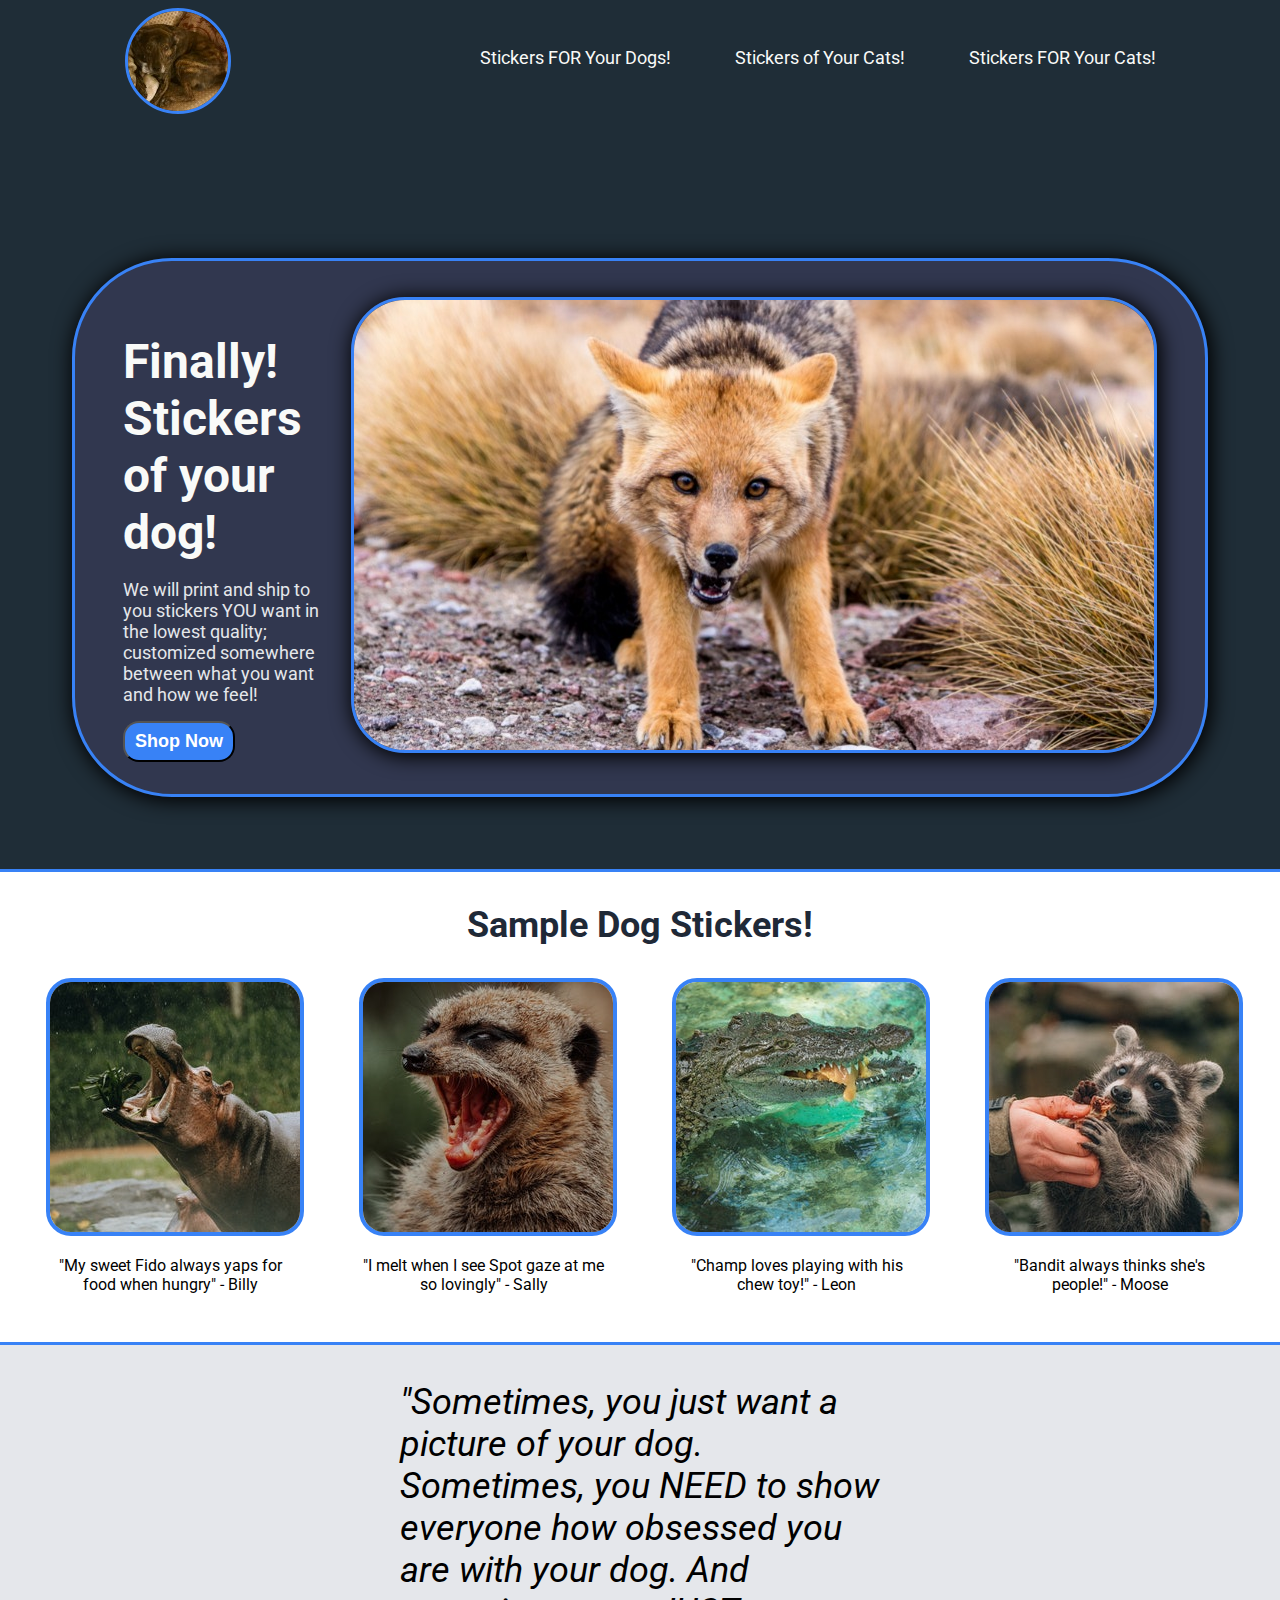
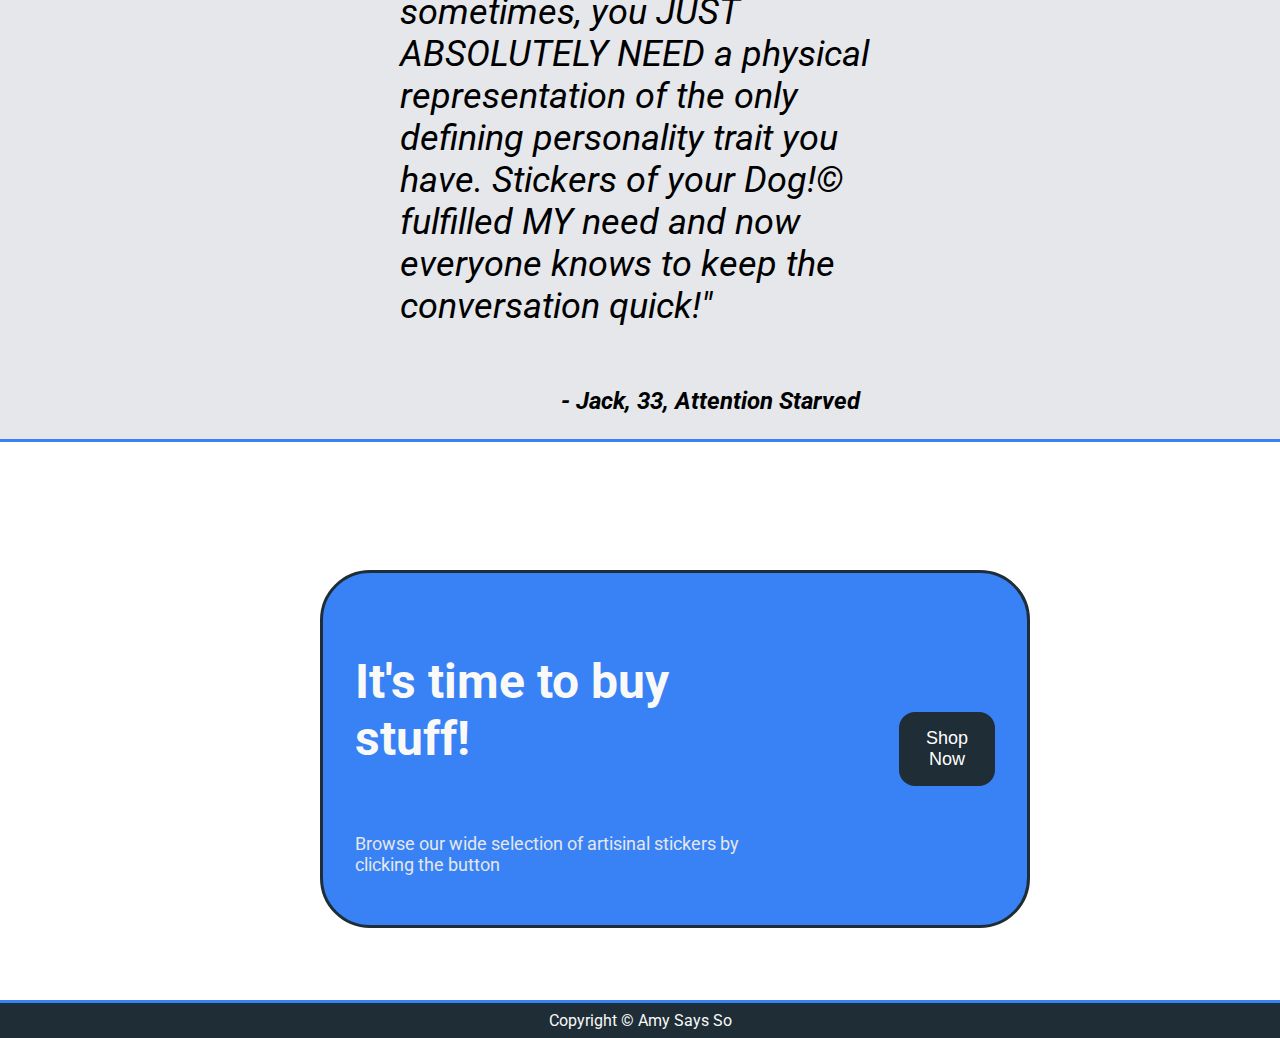
<file: index.html>
<!DOCTYPE html>
<html lang="en">

<head>
    <meta charset="UTF-8">
    <meta http-equiv="X-UA-Compatible" content="IE=edge">
    <meta name="viewport" content="width=device-width, initial-scale=1.0">
    <title>Stickers of Your Dog!</title>
    <link rel="stylesheet" href="style.css">
</head>

<body>
    <div class="container">
        <header class="header">
            <!--logo and top links here-->
            <nav>
                <div class="nav-logo">
                    <img src="Lolly1.jpg" class="lolly">
                </div>
                <div class="nav-links">
                    <ul>
                        <!--nav bar links-->
                        <li><a href="index2/index2.html" target="_blank">Stickers FOR Your Dogs!</a></li>
                        <li><a href="index3/index3.html" target="_blank">Stickers of Your Cats!</a></li>
                        <li><a href="index4/index4.html" target="_blank">Stickers FOR Your Cats!</a></li>
                    </ul>
                </div>
                
               
            </nav>

        </header>
        <main class="page-main">
            <!--all the catchy info and images-->
            <div class="box hero">
                <div class="hero-box">
                                    <!--top of page under header. First text and button-->
                <div class="hero-item hero-text">
                    <h2>Finally! Stickers of your dog!</h2>
                    <p>We will print and ship to you stickers YOU want in the lowest quality; customized
                        somewhere between what you want and how we feel!</p>
                        <!--meme button. Don't use this code set up later for real stuff-->
                    <a href="https://i.imgur.com/ZE7qF.gif" target="_blank"><button class="hero-item hero-button"><b>Shop
                                Now</b></button></a>
                </div>
                <div class="hero-item hero-picture">
                    <!--first big picture. resizing in css-->
                    <img src="fox.jpeg" class="fox" />
                </div>
                </div>
            </div>
            <div class="box info">
                <!--the "examples" with little blurbs. goal is to align text under image in css-->
                <h2 class="info-title">Sample Dog Stickers!</h2>
                <div class="pics">
                    <div class="pic">
                        <img src="hippo.jpg" alt="hairless dog">
                        <p class="text">"My sweet Fido always yaps for food when hungry" - Billy</p>
                    </div>
                    <div class="pic">
                        <img src="meerkat.jpg" alt="long dog">
                        <p class="text">"I melt when I see Spot gaze at me so lovingly" - Sally</p>
                    </div>
                    <div class="pic">
                        <img src="alligator.jpg" alt="smiling dog">
                        <p class="text">"Champ loves playing with his chew toy!" - Leon</p>
                    </div>
                    <div class="pic">
                        <img src="raccoon.jpg" alt="sneaky dog">
                        <p class="text">"Bandit always thinks she's people!" - Moose</p>
                    </div>
                </div>
            </div>
            <div class="box quote">
                <!--testimonial. quote and signature are separate to practice flex alignment-->
                <p class="quote">"Sometimes, you just want a picture of your dog.
                    Sometimes, you NEED to show everyone how obsessed you are with your dog.
                    And sometimes, you JUST ABSOLUTELY NEED a physical representation of the only
                    defining personality trait you have. Stickers of your Dog!&#169 fulfilled MY need and now
                    everyone knows to keep the conversation quick!"
                </p>
                <p class="quote1"><b>- Jack, 33, Attention Starved</b></p>
            </div>
            <div class="box call">
                <div class="call-box">
                    <!--call to action section here. will have another button. It should have similar css-->
                <div class="call-item call-text">
                    <h3>It's time to buy stuff!</h3>
                    <p>Browse our wide selection of artisinal stickers by clicking the button</p>
                </div>
                <div class="call-item call-button">
                    <!--meme button. Don't use this code set up later for real stuff-->
                    <a href="https://www.youtube.com/watch?v=dQw4w9WgXcQ" target="_blank"><button class="call-item call-button">Shop
                            Now</button></a>
                </div>

                </div>
            </div>


        </main>
        <footer class="footer">
            <!-- add a joke for Amy-->
            Copyright &#169 Amy Says So
        </footer>
    </div>

</body>

</html>
</file>
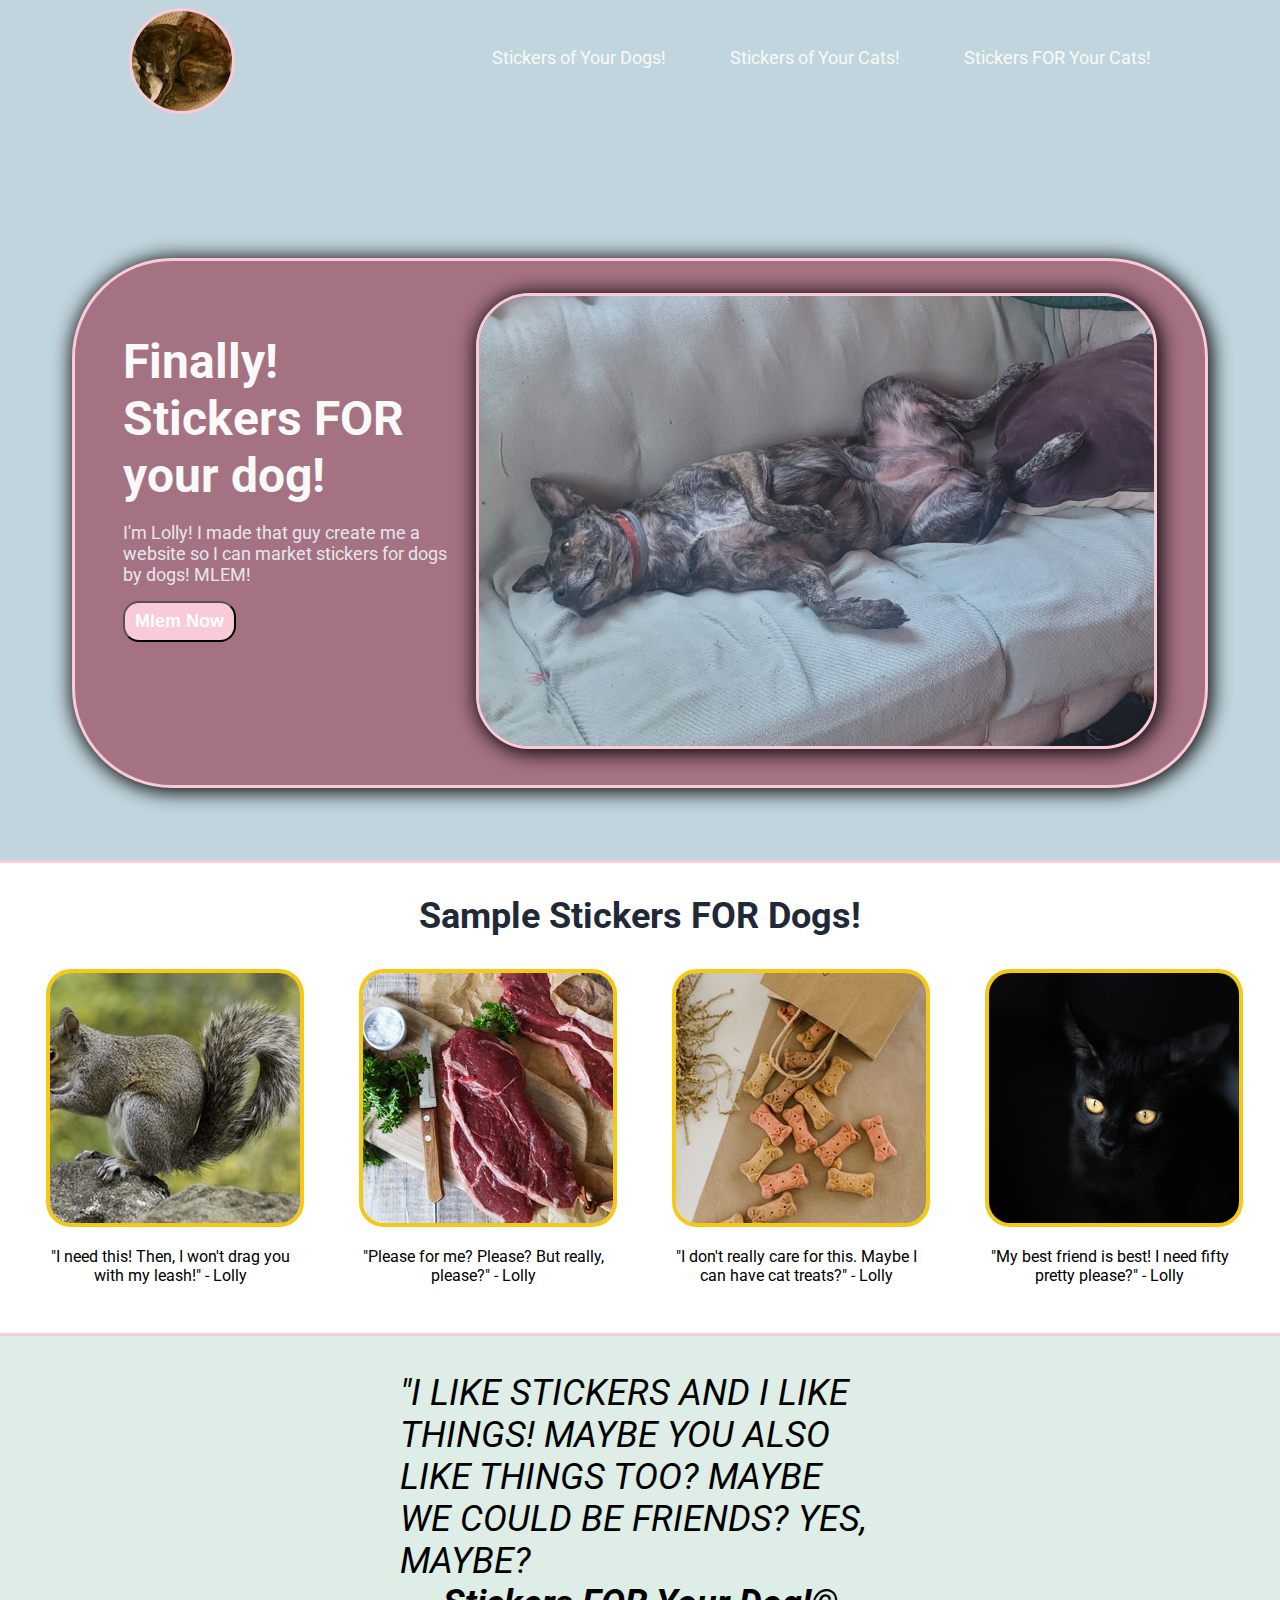
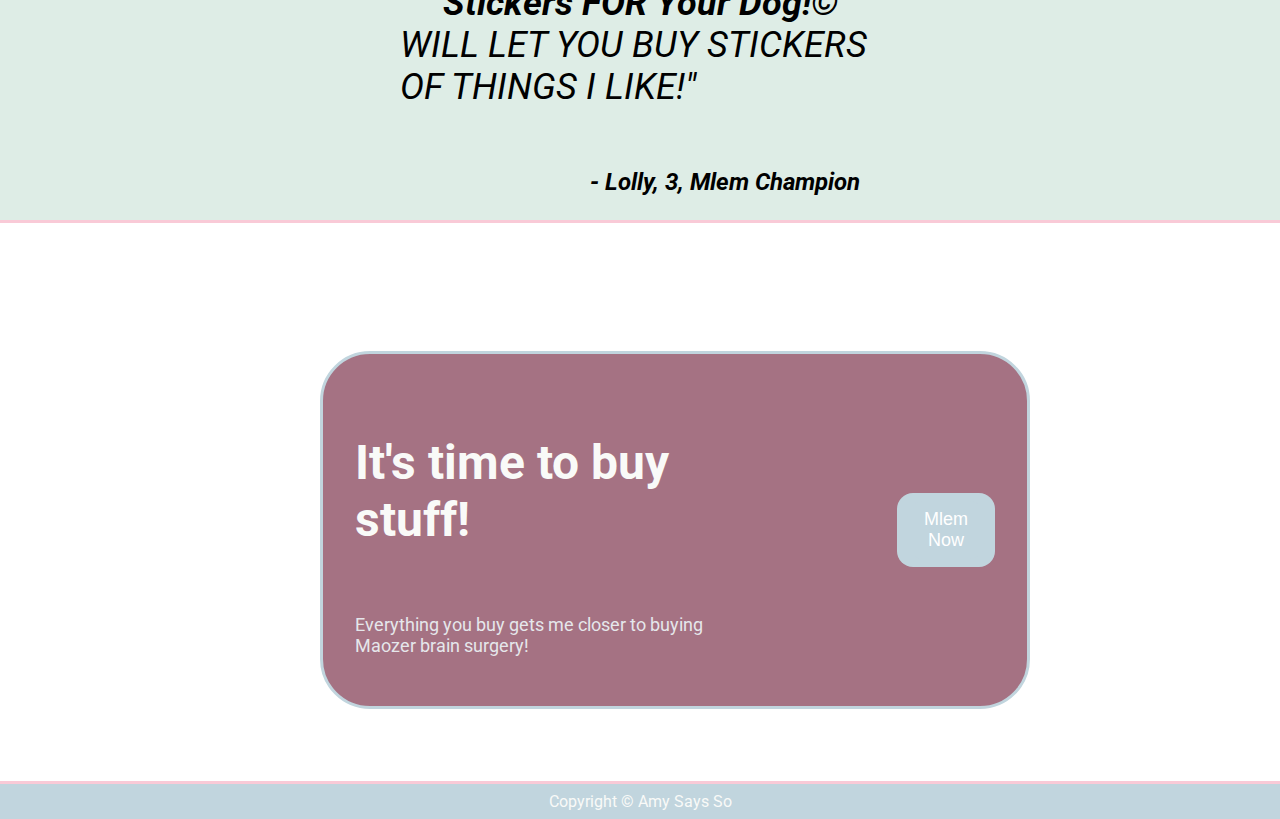
<file: index2/index2.html>
<!DOCTYPE html>
<html lang="en">

<head>
    <meta charset="UTF-8">
    <meta http-equiv="X-UA-Compatible" content="IE=edge">
    <meta name="viewport" content="width=device-width, initial-scale=1.0">
    <title>Stickers FOR Your Dog!</title>
    <link rel="stylesheet" href="style2.css">
</head>

<body>
    <div class="container">
        <header class="header">
            <!--logo and top links here-->
            <nav>
                <div class="nav-logo">
                    <img src="Lolly1.jpg" class="lolly">
                </div>
                <div class="nav-links">
                    <ul>
                        <!--nav bar links-->
                        <li><a href="../index.html" target="_blank">Stickers of Your Dogs!</a></li>
                        <li><a href="../index3/index3.html" target="_blank">Stickers of Your Cats!</a></li>
                        <li><a href="../index4/index4.html" target="_blank">Stickers FOR Your Cats!</a></li>
                    </ul>
                </div>
                
               
            </nav>

        </header>
        <main class="page-main">
            <!--all the catchy info and images-->
            <div class="box hero">
                <div class="hero-box">
                                    <!--top of page under header. First text and button-->
                <div class="hero-item hero-text">
                    <h2>Finally! Stickers FOR your dog!</h2>
                    <p>I'm Lolly! I made that guy create me a website so I can market stickers for dogs by dogs! MLEM!</p>
                        <!--meme button. Don't use this code set up later for real stuff-->
                    <a href="https://i.imgur.com/ZE7qF.gif" target="_blank"><button class="hero-item hero-button"><b>Mlem
                                Now</b></button></a>
                </div>
                <div class="hero-item hero-picture">
                    <!--first big picture. resizing in css-->
                    <img src="Lolly2.jpg" class="Lolly2"/>
                </div>
                </div>
            </div>
            <div class="box info">
                <!--the "examples" with little blurbs. goal is to align text under image in css-->
                <h2 class="info-title">Sample Stickers FOR Dogs!</h2>
                <div class="pics">
                    <div class="pic">
                        <img src="squirrel.jpg" alt="nimble nom">
                        <p class="text">"I need this! Then, I won't drag you with my leash!" - Lolly</p>
                    </div>
                    <div class="pic">
                        <img src="steak.jpg" alt="meaty nom">
                        <p class="text">"Please for me? Please? But really, please?" - Lolly</p>
                    </div>
                    <div class="pic">
                        <img src="treats.jpg" alt="meh nom">
                        <p class="text">"I don't really care for this. Maybe I can have cat treats?" - Lolly</p>
                    </div>
                    <div class="pic">
                        <img src="cat.jpg" alt="fran nom">
                        <p class="text">"My best friend is best! I need fifty pretty please?" - Lolly</p>
                    </div>
                </div>
            </div>
            <div class="box quote">
                <!--testimonial. quote and signature are separate to practice flex alignment-->
                <p class="quote">"I LIKE STICKERS AND I LIKE THINGS! MAYBE YOU ALSO LIKE THINGS TOO? MAYBE WE COULD BE FRIENDS? YES, MAYBE? <b>Stickers FOR Your Dog!&#169</b> WILL LET YOU BUY STICKERS OF THINGS I LIKE!"
                </p>
                <p class="quote1"><b>- Lolly, 3, Mlem Champion</b></p>
            </div>
            <div class="box call">
                <div class="call-box">
                    <!--call to action section here. will have another button. It should have similar css-->
                <div class="call-item call-text">
                    <h3>It's time to buy stuff!</h3>
                    <p>Everything you buy gets me closer to buying Maozer brain surgery!</p>
                </div>
                <div class="call-item call-button">
                    <!--meme button. Don't use this code set up later for real stuff-->
                    <a href="https://www.youtube.com/watch?v=dQw4w9WgXcQ" target="_blank"><button class="call-item call-button">Mlem
                            Now</button></a>
                </div>

                </div>
            </div>


        </main>
        <footer class="footer">
            <!-- add a joke for Amy-->
            Copyright &#169 Amy Says So
        </footer>
    </div>

</body>

</html>
</file>
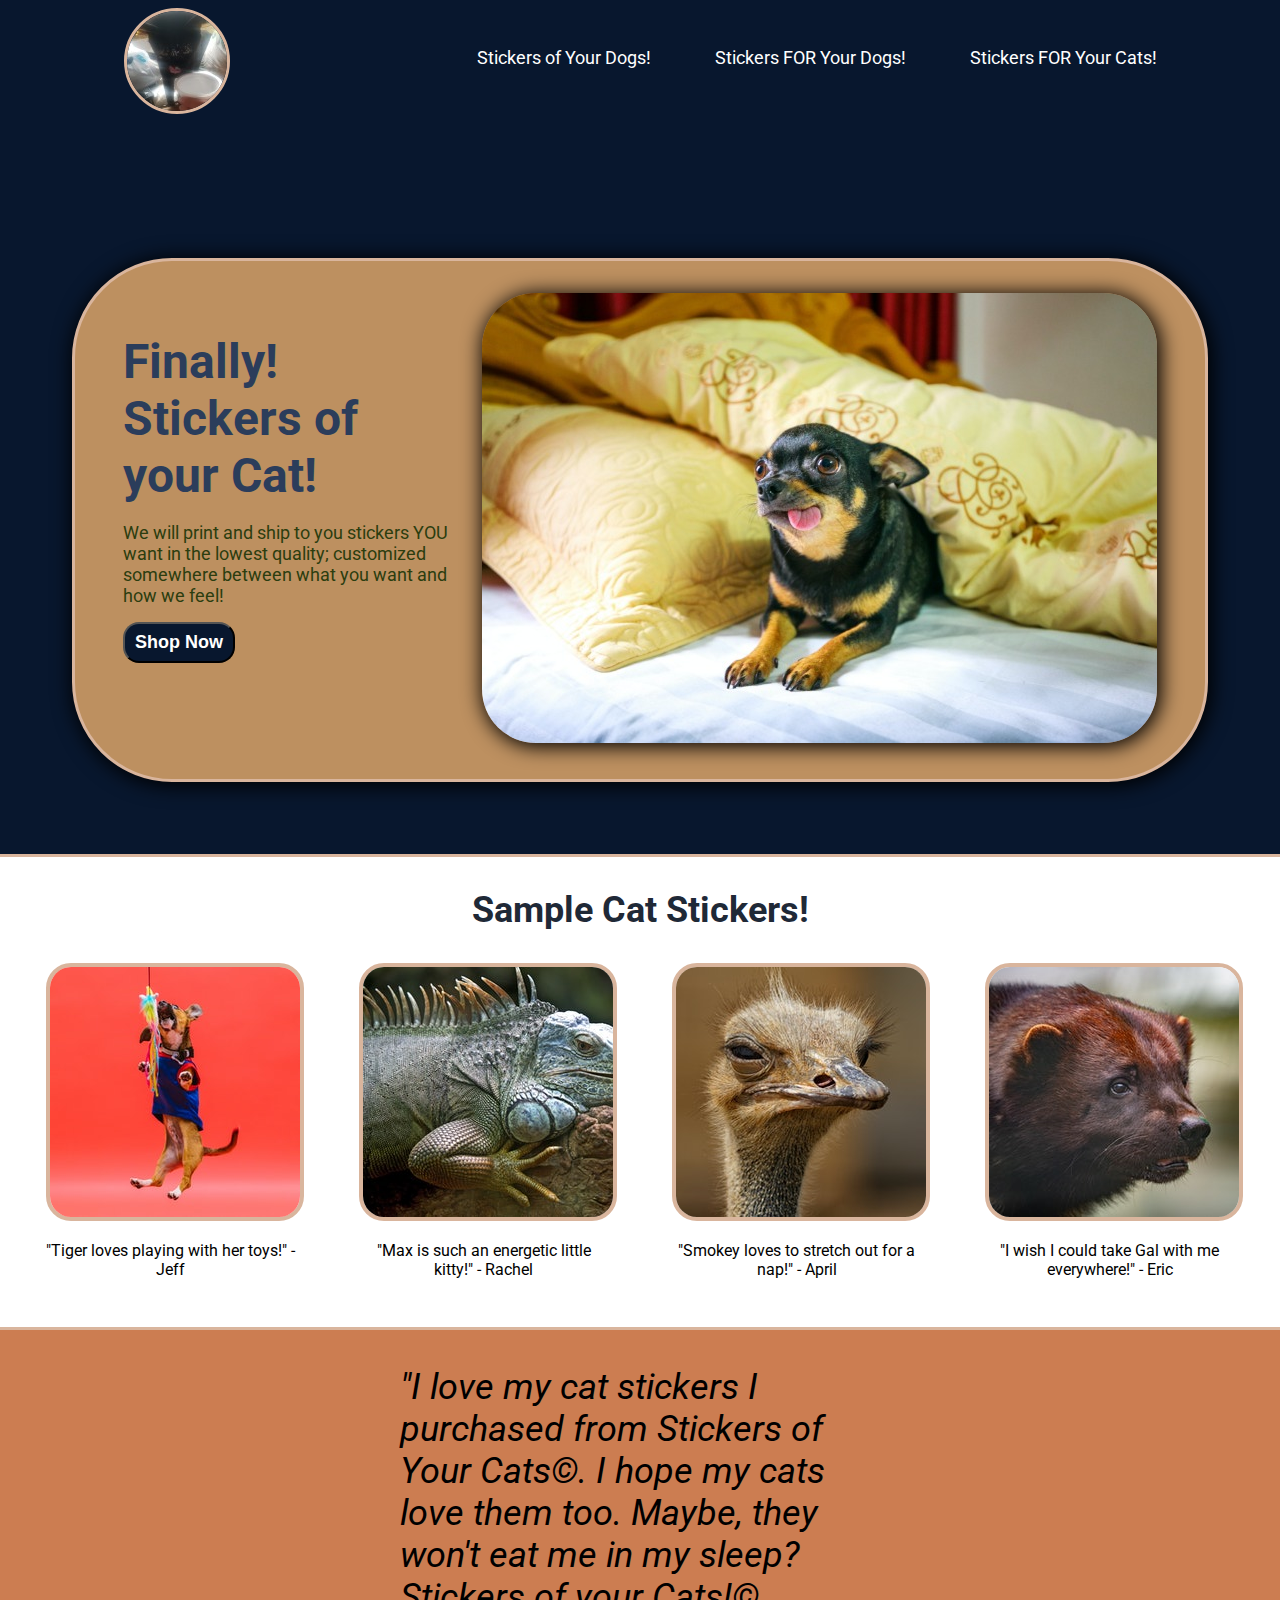
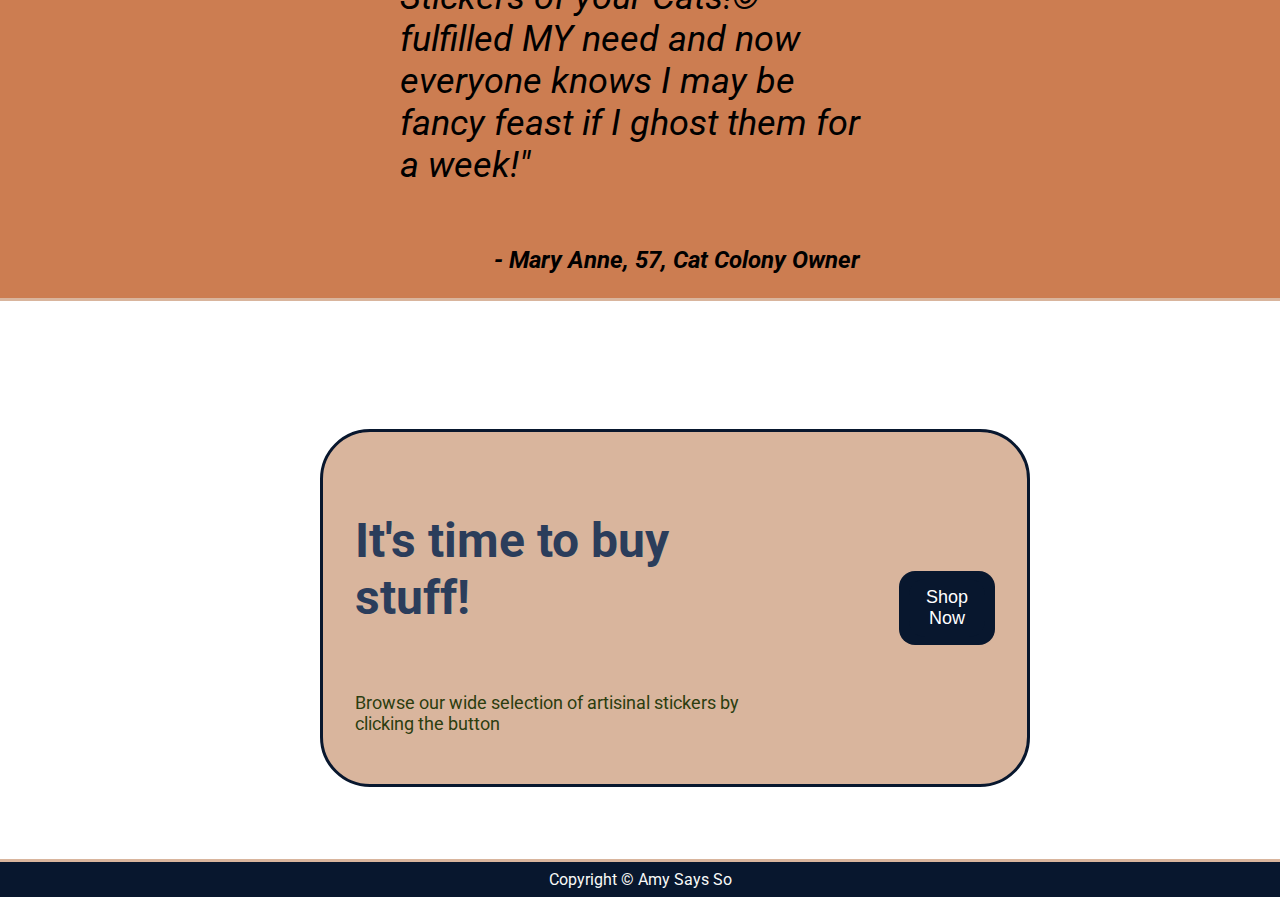
<file: index3/index3.html>
<!DOCTYPE html>
<html lang="en">

<head>
    <meta charset="UTF-8">
    <meta http-equiv="X-UA-Compatible" content="IE=edge">
    <meta name="viewport" content="width=device-width, initial-scale=1.0">
    <title>Stickers of Your Cat!</title>
    <link rel="stylesheet" href="style3.css">
</head>

<body>
    <div class="container">
        <header class="header">
            <!--logo and top links here-->
            <nav>
                <div class="nav-logo">
                    <img src="mao.jpg" class="maozer">
                </div>
                <div class="nav-links">
                    <ul>
                        <!--nav bar links-->
                        <li><a href="../index.html" target="_blank">Stickers of Your Dogs!</a></li>
                        <li><a href="../index2/index2.html" target="_blank">Stickers FOR Your Dogs!</a></li>
                        <li><a href="../index4/index4.html" target="_blank">Stickers FOR Your Cats!</a></li>
                    </ul>
                </div>
                
               
            </nav>

        </header>
        <main class="page-main">
            <!--all the catchy info and images-->
            <div class="box hero">
                <div class="hero-box">
                                    <!--top of page under header. First text and button-->
                <div class="hero-item hero-text">
                    <h2>Finally! Stickers of your Cat!</h2>
                    <p>We will print and ship to you stickers YOU want in the lowest quality; customized
                        somewhere between what you want and how we feel!</p>
                        <!--meme button. Don't use this code set up later for real stuff-->
                    <a href="https://i.imgur.com/ZE7qF.gif" target="_blank"><button class="hero-item hero-button"><b>Shop
                                Now</b></button></a>
                </div>
                <div class="hero-item hero-picture">
                    <!--first big picture. resizing in css-->
                    <img src="pup.jpg" class="pup" />
                </div>
                </div>
            </div>
            <div class="box info">
                <!--the "examples" with little blurbs. goal is to align text under image in css-->
                <h2 class="info-title">Sample Cat Stickers!</h2>
                <div class="pics">
                    <div class="pic">
                        <img src="dog.jpg" alt="hairless cat">
                        <p class="text">"Tiger loves playing with her toys!" - Jeff</p>
                    </div>
                    <div class="pic">
                        <img src="iguana.jpg" alt="long cat">
                        <p class="text">"Max is such an energetic little kitty!" - Rachel</p>
                    </div>
                    <div class="pic">
                        <img src="ostrich.jpg" alt="smiling cat">
                        <p class="text">"Smokey loves to stretch out for a nap!" - April</p>
                    </div>
                    <div class="pic">
                        <img src="wolverine.jpg" alt="sneaky cat">
                        <p class="text">"I wish I could take Gal with me everywhere!" - Eric</p>
                    </div>
                </div>
            </div>
            <div class="box quote">
                <!--testimonial. quote and signature are separate to practice flex alignment-->
                <p class="quote">"I love my cat stickers I purchased from Stickers of Your Cats&#169. I hope my cats love them too. Maybe, they won't eat me in my sleep? Stickers of your Cats!&#169 fulfilled MY need and now
                    everyone knows I may be fancy feast if I ghost them for a week!"
                </p>
                <p class="quote1"><b>- Mary Anne, 57, Cat Colony Owner</b></p>
            </div>
            <div class="box call">
                <div class="call-box">
                    <!--call to action section here. will have another button. It should have similar css-->
                <div class="call-item call-text">
                    <h3>It's time to buy stuff!</h3>
                    <p>Browse our wide selection of artisinal stickers by clicking the button</p>
                </div>
                <div class="call-item call-button">
                    <!--meme button. Don't use this code set up later for real stuff-->
                    <a href="https://www.youtube.com/watch?v=dQw4w9WgXcQ" target="_blank"><button class="call-item call-button">Shop
                            Now</button></a>
                </div>

                </div>
            </div>


        </main>
        <footer class="footer">
            <!-- add a joke for Amy-->
            Copyright &#169 Amy Says So
        </footer>
    </div>

</body>

</html>
</file>
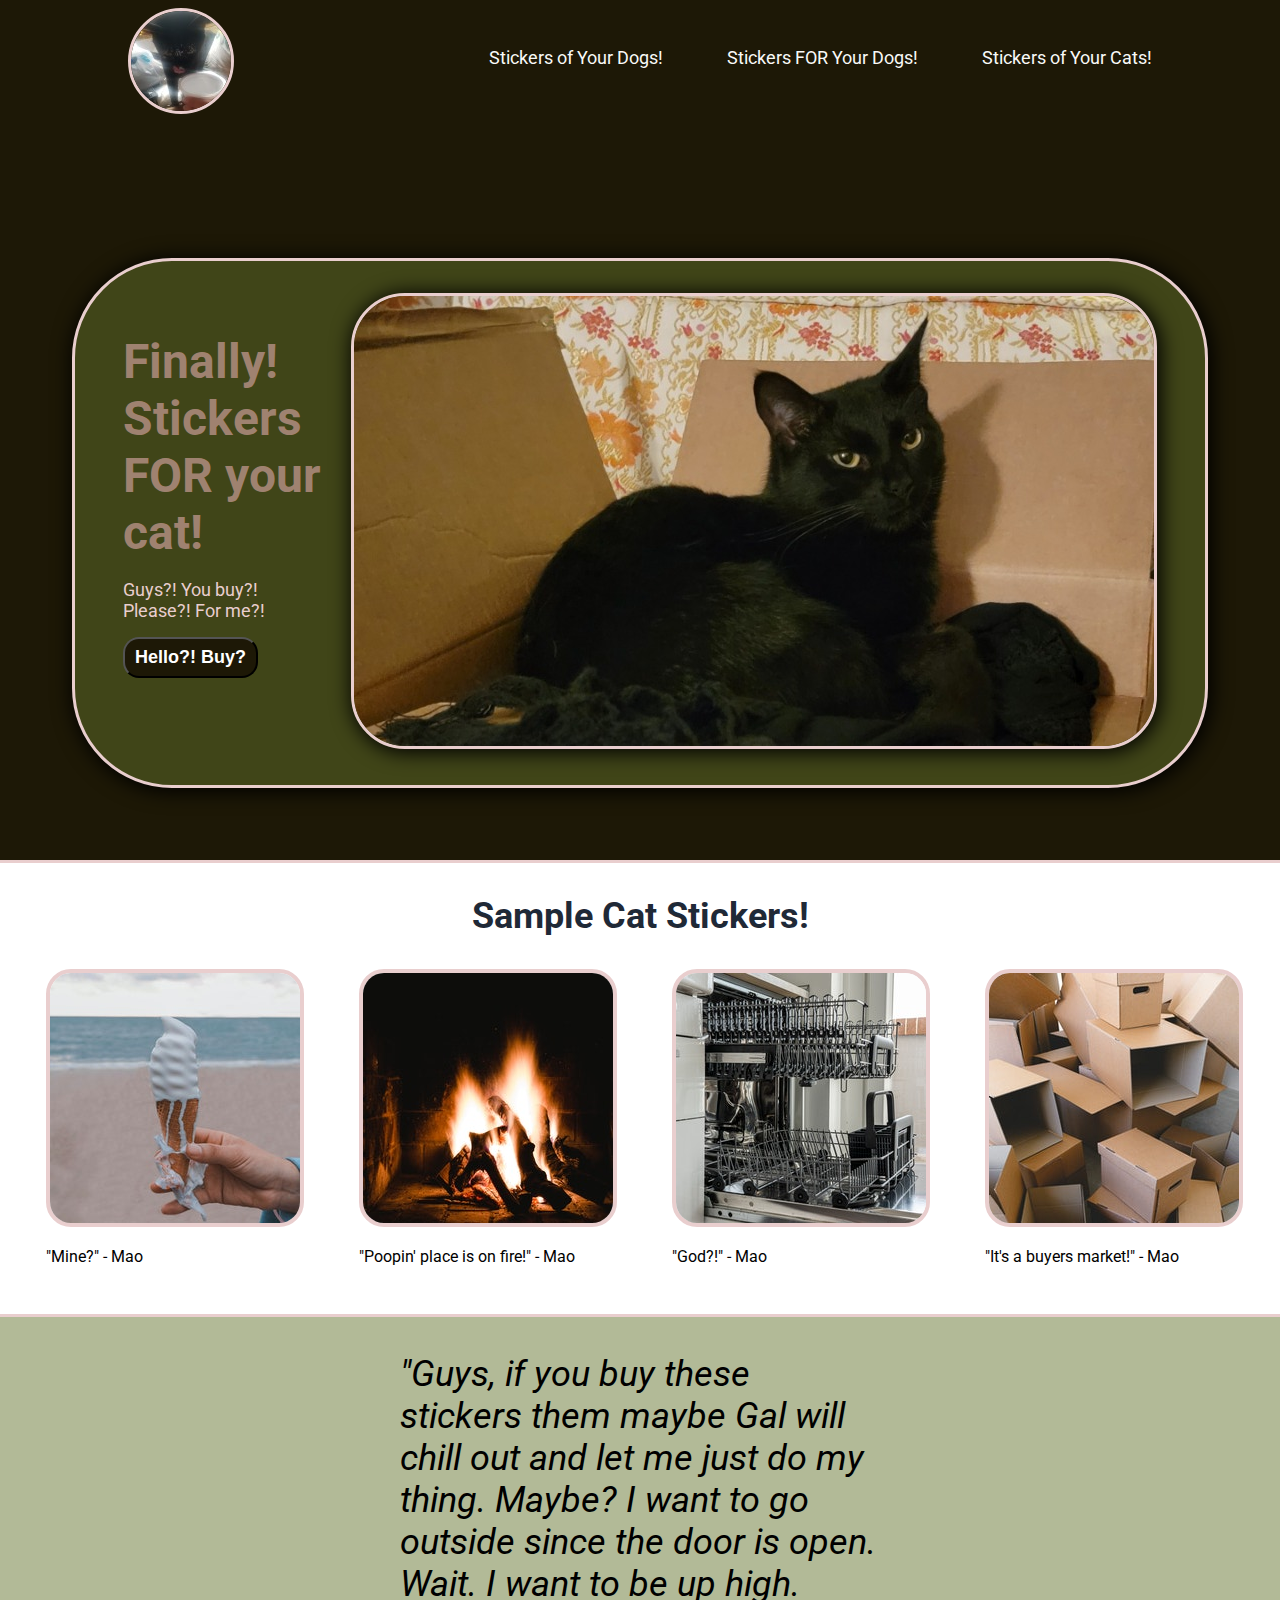
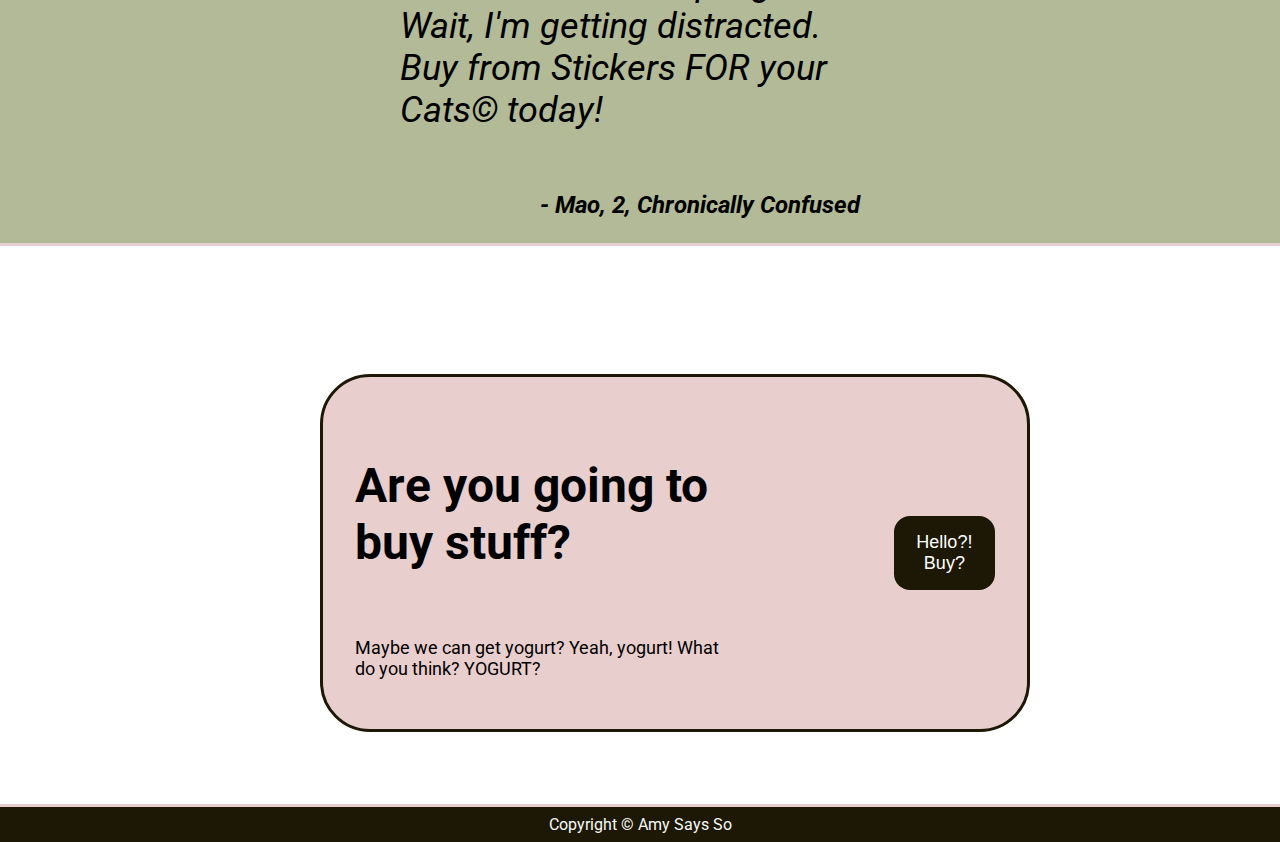
<file: index4/index4.html>
<!DOCTYPE html>
<html lang="en">

<head>
    <meta charset="UTF-8">
    <meta http-equiv="X-UA-Compatible" content="IE=edge">
    <meta name="viewport" content="width=device-width, initial-scale=1.0">
    <title>Stickers FOR Your Cats!</title>
    <link rel="stylesheet" href="style4.css">
</head>

<body>
    <div class="container">
        <header class="header">
            <!--logo and top links here-->
            <nav>
                <div class="nav-logo">
                    <img src="mao.jpg" class="mao">
                </div>
                <div class="nav-links">
                    <ul>
                        <!--nav bar links-->
                        <li><a href="../index.html" target="_blank">Stickers of Your Dogs!</a></li>
                        <li><a href="../index2.index2.html" target="_blank">Stickers FOR Your Dogs!</a></li>
                        <li><a href="../index3/index3.html" target="_blank">Stickers of Your Cats!</a></li>
                    </ul>
                </div>
                
               
            </nav>

        </header>
        <main class="page-main">
            <!--all the catchy info and images-->
            <div class="box hero">
                <div class="hero-box">
                                    <!--top of page under header. First text and button-->
                <div class="hero-item hero-text">
                    <h2>Finally! Stickers FOR your cat!</h2>
                    <p>Guys?! You buy?! Please?! For me?!</p>
                        <!--meme button. Don't use this code set up later for real stuff-->
                    <a href="https://i.imgur.com/ZE7qF.gif" target="_blank"><button class="hero-item hero-button"><b>Hello?! Buy?</b></button></a>
                </div>
                <div class="hero-item hero-picture">
                    <!--first big picture. resizing in css-->
                    <img src="mao1.jpg" class="mao1" />
                </div>
                </div>
            </div>
            <div class="box info">
                <!--the "examples" with little blurbs. goal is to align text under image in css-->
                <h2 class="info-title">Sample Cat Stickers!</h2>
                <div class="pics">
                    <div class="pic">
                        <img src="icecream.jpg" alt="nom">
                        <p class="text">"Mine?" - Mao</p>
                    </div>
                    <div class="pic">
                        <img src="fireplace.jpg" alt="fire">
                        <p class="text">"Poopin' place is on fire!" - Mao</p>
                    </div>
                    <div class="pic">
                        <img src="dishwasher.jpg" alt="god">
                        <p class="text">"God?!" - Mao</p>
                    </div>
                    <div class="pic">
                        <img src="box.jpg" alt="box">
                        <p class="text">"It's a buyers market!" - Mao</p>
                    </div>
                </div>
            </div>
            <div class="box quote">
                <!--testimonial. quote and signature are separate to practice flex alignment-->
                <p class="quote">"Guys, if you buy these stickers them maybe Gal will chill out and let me just do my thing. Maybe? I want to go outside since the door is open. Wait. I want to be up high. Wait, I'm getting distracted. Buy from Stickers FOR your Cats&#169 today!
                </p>
                <p class="quote1"><b>- Mao, 2, Chronically Confused</b></p>
            </div>
            <div class="box call">
                <div class="call-box">
                    <!--call to action section here. will have another button. It should have similar css-->
                <div class="call-item call-text">
                    <h3>Are you going to buy stuff?</h3>
                    <p>Maybe we can get yogurt? Yeah, yogurt! What do you think? YOGURT?</p>
                </div>
                <div class="call-item call-button">
                    <!--meme button. Don't use this code set up later for real stuff-->
                    <a href="https://www.youtube.com/watch?v=dQw4w9WgXcQ" target="_blank"><button class="call-item call-button">Hello?! Buy?</button></a>
                </div>

                </div>
            </div>


        </main>
        <footer class="footer">
            <!-- add a joke for Amy-->
            Copyright &#169 Amy Says So
        </footer>
    </div>

</body>

</html>
</file>
<file: style.css>
@import url('https://fonts.googleapis.com/css2?family=Roboto:wght@400;700&display=swap');

html, body, #wrapper {
    width: 100%;
    min-height: 100%;
}

.container{
    display:flex;
    flex-direction:column;
    min-height: 100vh;
}

/*flex-grow:1 means everything in selector grows at same rate.
This is in <main> so it'll target everything within. */
.page-main {
    flex:auto;
}

body{
    font-family:Roboto, sans-serif;
    display:flex;
    flex-direction:column;
    margin:0;
}

nav {
    background-color:rgb(31,45,55);
    display:flex;
    flex-direction:row;
    justify-content:space-around;
    padding-bottom:16px;

}

.nav-logo{
    display:flex;
    align-items:center;
    justify-content:center;
}

.nav-links{
    font-size:18px;
    margin:0px;
    padding:0px;
    display:flex;
    align-items:center;
    justify-content:center;
}

.header ul {
    display:flex;
    order:1;
    width:100%;
    margin-top:15px;
    margin:0;
    padding:0;
    gap:64px;
    list-style-type:none;
}

a{
    text-decoration:none;
    color:#F9FAF8;
}

.lolly{
    border-radius:50%;
    border: 3px solid #3882f6;
    margin-top:8px;
}

main {
    display:flex;
    flex-direction: column;
    justify-content:center;
    min-height: 350px;
}

/*Added in code from original page as this section was correct there. ref: repo landing_project*/

.box{

}

.hero{
    background-color:rgb(31,45,55);
    display:flex;
    justify-content:center;
    align-items:center;
}

.hero-box {
    display:flex;
    justify-content:flex;
    align-items: center;
    margin: 128px 72px 72px;
    gap: 24px;
    padding: 32px;
    border: 3px solid #3882f6;
    border-radius: 100px;
    box-shadow: 2px 2px 20px 2px;
    background: rgba(57, 60, 90, 0.7);
}

.hero-text {
    display:flex;
    align-self: flex-start;
    flex-direction:column;
    flex-wrap: wrap;
    margin-left:16px;
}

.hero-text h2 {
    font-size: 48px;
    font-style:bolder;
    color:#f9faf8;
    margin-bottom: 0px;
}

.hero-text p {
    font-size: 18px;
    color:#E5E7EB;
    margin-bottom:16px;
}

.hero-button {
    background-color:#3882f6;
    color:white;
    border-radius:16px;
    font-size:18px;
    padding:8px;
    padding-left:10px;
    padding-right:10px;
}

.fox {
    left:0;
    right:0;
    top:0;
    bottom:0;
    margin:auto;
    margin-right:16px;
    border-radius:54px;
    border: 3px solid #3882f6;
    box-shadow: 2px 2px 20px 2px;
}

.info{
    display:flex;
    flex-direction:column;
    justify-content:center;
    flex-wrap:wrap;
    border-top: 3px solid #3882f6;
    border-bottom: 3px solid #3882f6;
}

.info-title {
    margin-bottom:32px;
    margin-top:32px;
    font-size:36px;
    font-style:bolder;
    color:#1F2937;
    display:flex;
    justify-content:center;
}

.pics {
    display:flex;
    justify-content:center;
    gap:63px;
    text-align:center;
    margin-bottom:32px;
    
}

.pic{
    max-width:250px;
}

.pic img{
    border-style:solid;
    border-width:4px;
    border-color:#3882f6;
    border-radius:25px;
}

.text{
    display:flex;
    flex-direction:row;
    flex-wrap:wrap;

}

.quote{
    background-color:#E5E7EB;
    display:flex;
    flex-direction:column;
    padding: 0px 200px;

}

.quote {
    display:flex;
    align-items:center;
    justify-content:center;
    flex-wrap:wrap;
    font-size: 36px;
    font-style:italic;

}

.quote1 {
    display:flex;
    align-self:flex-end;
    margin-left:25%;
    margin-right:25%;
    font-style:bolder;
    font-size:24px;
}

.call{
    border-top: 3px solid #3882f6;
    border-bottom: 3px solid #3882f6;

}
.call-box{
    display:flex;
    align-items: center;
    width:50%;
    margin-left:25%;
    margin-right:25%;
    margin-top: 128px;
    margin-bottom:72px;
    gap: 24px;
    padding: 32px;
    border: 3px solid rgb(31,45,55);
    border-radius: 50px;
    background-color:#3882f6;
}

.call-text h3{
    font-size:48px;
    font-style:bold;
    color:#f9faf8;

}

.call-text p{
    font-size:18px;
    color:#E5E7EB;

}

.call-item{
    display:flex;
    justify-content: space-between;
}

.call-text{
    display:flex;
    flex-direction:column;
    margin-right:20%;
}

.call-button{
    display:flex;
    justify-content:right;
    align-items:flex-end;
    background-color:rgb(31,45,55);
    color:white;
    font-size:18px;
    border:8px;
    border-color:white;
    border-radius:16px;
    padding:8px;
    padding-left:10px;
    padding-right:10px;
    
}

/*direction is column-reverse in case I add social media links*/
footer{
    display:flex;
    flex-direction:column-reverse;
    background-color:rgb(31,45,55);
    color:#F9FAF8;
    flex-direction: row;
    justify-content:space-between;
    align-items:center;
    display:flex;
    justify-content:center;
    align-items: center;
    padding:8px;

}
</file>
<file: index2/style2.css>
@import url('https://fonts.googleapis.com/css2?family=Roboto:wght@400;700&display=swap');

html, body, #wrapper {
    width: 100%;
    min-height: 100%;
}

.container{
    display:flex;
    flex-direction:column;
    min-height: 100vh;
}

/*flex-grow:1 means everything in selector grows at same rate.
This is in <main> so it'll target everything within. */
.page-main {
    flex:auto;
}

body{
    font-family:Roboto, sans-serif;
    display:flex;
    flex-direction:column;
    margin:0;
}

nav {
    background-color:#C1D5DE;
    display:flex;
    flex-direction:row;
    justify-content:space-around;
    padding-bottom:16px;

}

.nav-logo{
    display:flex;
    align-items:center;
    justify-content:center;
}

.nav-links{
    font-size:18px;
    margin:0px;
    padding:0px;
    display:flex;
    align-items:center;
    justify-content:center;
}

.header ul {
    display:flex;
    order:1;
    width:100%;
    margin-top:15px;
    margin:0;
    padding:0;
    gap:64px;
    list-style-type:none;
}

a{
    text-decoration:none;
    color:#F9FAF8;
}

.lolly{
    border-radius:50%;
    border: 3px solid #F9CAD7;
    margin-top:8px;
}

main {
    display:flex;
    flex-direction: column;
    justify-content:center;
    min-height: 350px;
}

/*Added in code from original page as this section was correct there. ref: repo landing_project*/

.box{

}

.hero{
    background-color:#C1D5DE;
    display:flex;
    justify-content:center;
    align-items:center;
}

.hero-box {
    display:flex;
    justify-content:flex;
    align-items: center;
    margin: 128px 72px 72px;
    gap: 24px;
    padding: 32px;
    border: 3px solid #F9CAD7;
    border-radius: 100px;
    box-shadow: 2px 2px 20px 2px;
    background: #A57283;
}

.hero-text {
    display:flex;
    align-self: flex-start;
    flex-direction:column;
    flex-wrap: wrap;
    margin-left:16px;
}

.hero-text h2 {
    font-size: 48px;
    font-style:bolder;
    color:#f9faf8;
    margin-bottom: 0px;
}

.hero-text p {
    font-size: 18px;
    color:#E5E7EB;
    margin-bottom:16px;
}

.hero-button {
    background-color:#F9CAD7;
    color:white;
    border-radius:16px;
    font-size:18px;
    padding:8px;
    padding-left:10px;
    padding-right:10px;
}

.Lolly2 {
    left:0;
    right:0;
    top:0;
    bottom:0;
    margin:auto;
    margin-right:16px;
    border-radius:54px;
    border: 3px solid #F9CAD7;
    box-shadow: 2px 2px 20px 2px;
}

.info{
    display:flex;
    flex-direction:column;
    justify-content:center;
    flex-wrap:wrap;
    border-top: 3px solid #F9CAD7;
    border-bottom: 3px solid #F9CAD7;
}

.info-title {
    margin-bottom:32px;
    margin-top:32px;
    font-size:36px;
    font-style:bolder;
    color:#1F2937;
    display:flex;
    justify-content:center;
}

.pics {
    display:flex;
    justify-content:center;
    gap:63px;
    text-align:center;
    margin-bottom:32px;
    
}

.pic{
    max-width:250px;
}

.pic img{
    border-style:solid;
    border-width:4px;
    border-color:#F4C815;
    border-radius:25px;
}

.text{
    display:flex;
    flex-direction:row;
    flex-wrap:wrap;

}

.quote{
    background-color:#DEEDE6;
    display:flex;
    flex-direction:column;
    padding: 0px 200px;

}

.quote {
    display:flex;
    align-items:center;
    justify-content:center;
    flex-wrap:wrap;
    font-size: 36px;
    font-style:italic;

}

.quote1 {
    display:flex;
    align-self:flex-end;
    margin-left:25%;
    margin-right:25%;
    font-style:bolder;
    font-size:24px;
}

.call{
    border-top: 3px solid #F9CAD7;
    border-bottom: 3px solid #F9CAD7;

}
.call-box{
    display:flex;
    align-items: center;
    width:50%;
    margin-left:25%;
    margin-right:25%;
    margin-top: 128px;
    margin-bottom:72px;
    gap: 24px;
    padding: 32px;
    border: 3px solid #C1D5DE;
    border-radius: 50px;
    background-color:#A57283;
}

.call-text h3{
    font-size:48px;
    font-style:bold;
    color:#f9faf8;

}

.call-text p{
    font-size:18px;
    color:#E5E7EB;

}

.call-item{
    display:flex;
    justify-content: space-between;
}

.call-text{
    display:flex;
    flex-direction:column;
    margin-right:20%;
}

.call-button{
    display:flex;
    justify-content:right;
    align-items:flex-end;
    background-color:#C1D5DE;
    color:white;
    font-size:18px;
    border:8px;
    border-color:white;
    border-radius:16px;
    padding:8px;
    padding-left:10px;
    padding-right:10px;
    
}

/*direction is column-reverse in case I add social media links*/
footer{
    display:flex;
    flex-direction:column-reverse;
    background-color:#C1D5DE;
    color:#F9FAF8;
    flex-direction: row;
    justify-content:space-between;
    align-items:center;
    display:flex;
    justify-content:center;
    align-items: center;
    padding:8px;

}
</file>
<file: index3/style3.css>
@import url('https://fonts.googleapis.com/css2?family=Roboto:wght@400;700&display=swap');

html, body, #wrapper {
    width: 100%;
    min-height: 100%;
}

.container{
    display:flex;
    flex-direction:column;
    min-height: 100vh;
}

/*flex-grow:1 means everything in selector grows at same rate.
This is in <main> so it'll target everything within. */
.page-main {
    flex:auto;
}

body{
    font-family:Roboto, sans-serif;
    display:flex;
    flex-direction:column;
    margin:0;
}

nav {
    background-color:#08172E;
    display:flex;
    flex-direction:row;
    justify-content:space-around;
    padding-bottom:16px;

}

.nav-logo{
    display:flex;
    align-items:center;
    justify-content:center;
}

.nav-links{
    font-size:18px;
    margin:0px;
    padding:0px;
    display:flex;
    align-items:center;
    justify-content:center;
}

.header ul {
    display:flex;
    order:1;
    width:100%;
    margin-top:15px;
    margin:0;
    padding:0;
    gap:64px;
    list-style-type:none;
}

a{
    text-decoration:none;
    color:white;
}

.maozer{
    border-radius:50%;
    border: 3px solid #D9B59D;
    margin-top:8px;
}

main {
    display:flex;
    flex-direction: column;
    justify-content:center;
    min-height: 350px;
}

/*Added in code from original page as this section was correct there. ref: repo landing_project*/

.box{

}

.hero{
    background-color:#08172E;
    display:flex;
    justify-content:center;
    align-items:center;
}

.hero-box {
    display:flex;
    justify-content:flex;
    align-items: center;
    margin: 128px 72px 72px;
    gap: 24px;
    padding: 32px;
    border: 3px solid #D9B59D;
    border-radius: 100px;
    box-shadow: 2px 2px 20px 2px;
    background: #BD9060;
}

.hero-text {
    display:flex;
    align-self: flex-start;
    flex-direction:column;
    flex-wrap: wrap;
    margin-left:16px;
}

.hero-text h2 {
    font-size: 48px;
    font-style:bolder;
    color:#2b3d5b;
    margin-bottom: 0px;
}

.hero-text p {
    font-size: 18px;
    color:#2b3d0f;
    margin-bottom:16px;
}

.hero-button {
    background-color:#08172E;
    color:white;
    border-radius:16px;
    font-size:18px;
    padding:8px;
    padding-left:10px;
    padding-right:10px;
}

.pup {
    left:0;
    right:0;
    top:0;
    bottom:0;
    margin:auto;
    margin-right:16px;
    border-radius:54px;
    border: 3px solid D9B59D;
    box-shadow: 2px 2px 20px 2px;
}

.info{
    display:flex;
    flex-direction:column;
    justify-content:center;
    flex-wrap:wrap;
    border-top: 3px solid #D9B59D;
    border-bottom: 3px solid #D9B59D;
}

.info-title {
    margin-bottom:32px;
    margin-top:32px;
    font-size:36px;
    font-style:bolder;
    color:#1F2937;
    display:flex;
    justify-content:center;
}

.pics {
    display:flex;
    justify-content:center;
    gap:63px;
    text-align:center;
    margin-bottom:32px;
    
}

.pic{
    max-width:250px;
}

.pic img{
    border-style:solid;
    border-width:4px;
    border-color:#D9B59D;
    border-radius:25px;
}

.text{
    display:flex;
    flex-direction:row;
    flex-wrap:wrap;

}

.quote{
    background-color:#CC7D51;
    display:flex;
    flex-direction:column;
    padding: 0px 200px;

}

.quote {
    display:flex;
    align-items:center;
    justify-content:center;
    flex-wrap:wrap;
    font-size: 36px;
    font-style:italic;

}

.quote1 {
    display:flex;
    align-self:flex-end;
    margin-left:25%;
    margin-right:25%;
    font-style:bolder;
    font-size:24px;
}

.call{
    border-top: 3px solid #D9B59D;
    border-bottom: 3px solid #D9B59D;

}
.call-box{
    display:flex;
    align-items: center;
    width:50%;
    margin-left:25%;
    margin-right:25%;
    margin-top: 128px;
    margin-bottom:72px;
    gap: 24px;
    padding: 32px;
    border: 3px solid #08172E;
    border-radius: 50px;
    background-color:#D9B59D;
}

.call-text h3{
    font-size:48px;
    font-style:bold;
    color:#2b3d5b;

}

.call-text p{
    font-size:18px;
    color:#2b3d0f;

}

.call-item{
    display:flex;
    justify-content: space-between;
}

.call-text{
    display:flex;
    flex-direction:column;
    margin-right:20%;
}

.call-button{
    display:flex;
    justify-content:right;
    align-items:flex-end;
    background-color:#08172E;
    color:white;
    font-size:18px;
    border:8px;
    border-color:white;
    border-radius:16px;
    padding:8px;
    padding-left:10px;
    padding-right:10px;
    
}

/*direction is column-reverse in case I add social media links*/
footer{
    display:flex;
    flex-direction:column-reverse;
    background-color:#08172E;
    color:#F9FAF8;
    flex-direction: row;
    justify-content:space-between;
    align-items:center;
    display:flex;
    justify-content:center;
    align-items: center;
    padding:8px;

}
</file>
<file: index4/style4.css>
@import url('https://fonts.googleapis.com/css2?family=Roboto:wght@400;700&display=swap');

html, body, #wrapper {
    width: 100%;
    min-height: 100%;
}

.container{
    display:flex;
    flex-direction:column;
    min-height: 100vh;
}

/*flex-grow:1 means everything in selector grows at same rate.
This is in <main> so it'll target everything within. */
.page-main {
    flex:auto;
}

body{
    font-family:Roboto, sans-serif;
    display:flex;
    flex-direction:column;
    margin:0;
}

nav {
    background-color:#1D1806;
    display:flex;
    flex-direction:row;
    justify-content:space-around;
    padding-bottom:16px;

}

.nav-logo{
    display:flex;
    align-items:center;
    justify-content:center;
}

.nav-links{
    font-size:18px;
    margin:0px;
    padding:0px;
    display:flex;
    align-items:center;
    justify-content:center;
}

.header ul {
    display:flex;
    order:1;
    width:100%;
    margin-top:15px;
    margin:0;
    padding:0;
    gap:64px;
    list-style-type:none;
}

a{
    text-decoration:none;
    color:#F9FAF8;
}

.mao{
    border-radius:50%;
    border: 3px solid #E9CECE;
    margin-top:8px;
}

main {
    display:flex;
    flex-direction: column;
    justify-content:center;
    min-height: 350px;
}

/*Added in code from original page as this section was correct there. ref: repo landing_project*/

.box{

}

.hero{
    background-color:#1D1806;
    display:flex;
    justify-content:center;
    align-items:center;
}

.hero-box {
    display:flex;
    justify-content:flex;
    align-items: center;
    margin: 128px 72px 72px;
    gap: 24px;
    padding: 32px;
    border: 3px solid #E9CECE;
    border-radius: 100px;
    box-shadow: 2px 2px 20px 2px;
    background: #404518;
}

.hero-text {
    display:flex;
    align-self: flex-start;
    flex-direction:column;
    flex-wrap: wrap;
    margin-left:16px;
}

.hero-text h2 {
    font-size: 48px;
    font-style:bolder;
    color:#9F8270;
    margin-bottom: 0px;
}

.hero-text p {
    font-size: 18px;
    color:#E9CECE;
    margin-bottom:16px;
}

.hero-button {
    background-color:#1D1806;
    color:white;
    border-radius:16px;
    font-size:18px;
    padding:8px;
    padding-left:10px;
    padding-right:10px;
}

.mao1 {
    left:0;
    right:0;
    top:0;
    bottom:0;
    margin:auto;
    margin-right:16px;
    border-radius:54px;
    border: 3px solid #E9CECE;
    box-shadow: 2px 2px 20px 2px;
}

.info{
    display:flex;
    flex-direction:column;
    justify-content:center;
    flex-wrap:wrap;
    border-top: 3px solid #E9CECE;
    border-bottom: 3px solid #E9CECE;
}

.info-title {
    margin-bottom:32px;
    margin-top:32px;
    font-size:36px;
    font-style:bolder;
    color:#1F2937;
    display:flex;
    justify-content:center;
}

.pics {
    display:flex;
    justify-content:center;
    gap:63px;
    text-align:center;
    margin-bottom:32px;
    
}

.pic{
    max-width:250px;
}

.pic img{
    border-style:solid;
    border-width:4px;
    border-color:#E9CECE;
    border-radius:25px;
}

.text{
    display:flex;
    flex-direction:row;
    flex-wrap:wrap;

}

.quote{
    background-color:#B2BA97;
    display:flex;
    flex-direction:column;
    padding: 0px 200px;

}

.quote {
    display:flex;
    align-items:center;
    justify-content:center;
    flex-wrap:wrap;
    font-size: 36px;
    font-style:italic;

}

.quote1 {
    display:flex;
    align-self:flex-end;
    margin-left:25%;
    margin-right:25%;
    font-style:bolder;
    font-size:24px;
}

.call{
    border-top: 3px solid #E9CECE;
    border-bottom: 3px solid #E9CECE;

}
.call-box{
    display:flex;
    align-items: center;
    width:50%;
    margin-left:25%;
    margin-right:25%;
    margin-top: 128px;
    margin-bottom:72px;
    gap: 24px;
    padding: 32px;
    border: 3px solid #1D1806;
    border-radius: 50px;
    background-color:#E9CECE;
}

.call-text h3{
    font-size:48px;
    font-style:bold;
    color:black;

}

.call-text p{
    font-size:18px;
    color:black;

}

.call-item{
    display:flex;
    justify-content: space-between;
}

.call-text{
    display:flex;
    flex-direction:column;
    margin-right:20%;
}

.call-button{
    display:flex;
    justify-content:right;
    align-items:flex-end;
    background-color:#1D1806;
    color:white;
    font-size:18px;
    border:8px;
    border-color:white;
    border-radius:16px;
    padding:8px;
    padding-left:10px;
    padding-right:10px;
    
}

/*direction is column-reverse in case I add social media links*/
footer{
    display:flex;
    flex-direction:column-reverse;
    background-color:#1D1806;
    color:#F9FAF8;
    flex-direction: row;
    justify-content:space-between;
    align-items:center;
    display:flex;
    justify-content:center;
    align-items: center;
    padding:8px;

}
</file>
